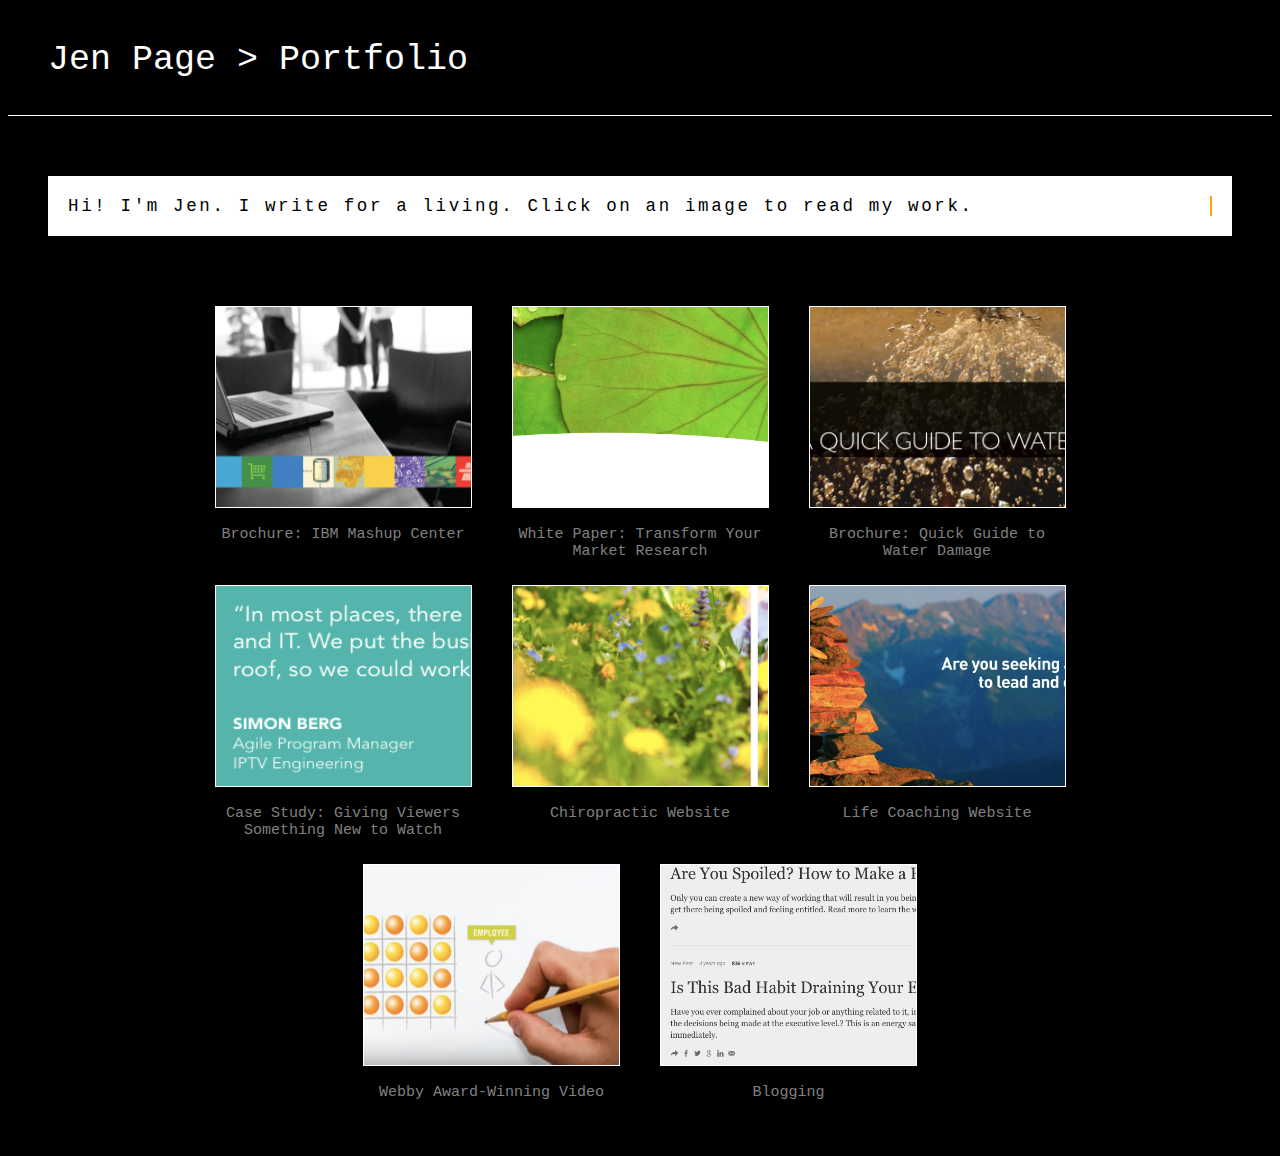
<file: index.html>
<!DOCTYPE html>
<html>
  <head>
    <meta charset="utf-8">
    <link href="./resources/css/style.css" type="text/css" rel="stylesheet">
    <title>Work | J Page</title>
  </head>
  <body>
    <header>
      <h1>Jen Page > Portfolio</p>
    </header>
    <div class="main">
      <div id="intro-text" class="typewriter">
        <p>Hi! I'm Jen. I write for a living. Click on an image to read my work.</p>
      </div>
      <div class="samples">
        <div class="sample-block" id="sample1">
          <a href="https://drive.google.com/file/d/0B0rRMs9dc1wZN2RFMW1jLVVtU2s/view?usp=sharing" target="_blank"><img src="./resources/images/BROCHURE_IBM.png"></a>
          <p>Brochure: IBM Mashup Center</2>
        </div>

          <div class="sample-block" id="sample2">
          <a href="https://drive.google.com/file/d/0B0rRMs9dc1wZQnZ6OTdUWWZscUk/view?usp=sharing" target="_blank"><img src="./resources/images/BROCHURE2.png"></a>
          <p>White Paper: Transform Your Market Research</p>
        </div>

      </a>
        <div class="sample-block" id="sample3">
          <a href="https://drive.google.com/file/d/0B0rRMs9dc1wZOXJMQnFvSGJDd3c/view?usp=sharing" target="_blank"><img src="./resources/images/BROCHURE3.png"></a>
          <p>Brochure: Quick Guide to Water Damage</p>
        </div>
        <div class="sample-block" id="sample4">
          <a href="https://drive.google.com/file/d/0B0rRMs9dc1wZMmd4cDR5a21fY1E/view?usp=sharing" target="_blank"><img src="./resources/images/CASE-STUDY.png"></a>
          <p>Case Study: Giving Viewers Something New to Watch</p>
        </div>
        <div class="sample-block" id="sample5">
          <a href="http://www.metromend.com/index.html" target="_blank"><img src="./resources/images/CHIRO_WEBSITE.png"></a>
          <p>Chiropractic Website</p>
        </div>
        <div class="sample-block" id="sample6">
          <a href="http://www.karendaviscoaching.com/" target="_blank"><img src="./resources/images/WEBSITE2.png"></a>
          <p>Life Coaching Website</p>
        </div>
        <div class="sample-block" id="sample7">
          <a href="https://www.youtube.com/watch?v=gVvPDcUGkDs&t=3s" target="_blank"><img src="./resources/images/VIDEO.png"></a>
          <p>Webby Award-Winning Video</p>
        </div>
        <div class="sample-block" id="sample8">
          <a href="./blog.html"><img src="./resources/images/BLOG.png"></a>
          <p>Blogging</p>
        </div>
      </div>
    </div>
  </body>
</html>
</file>
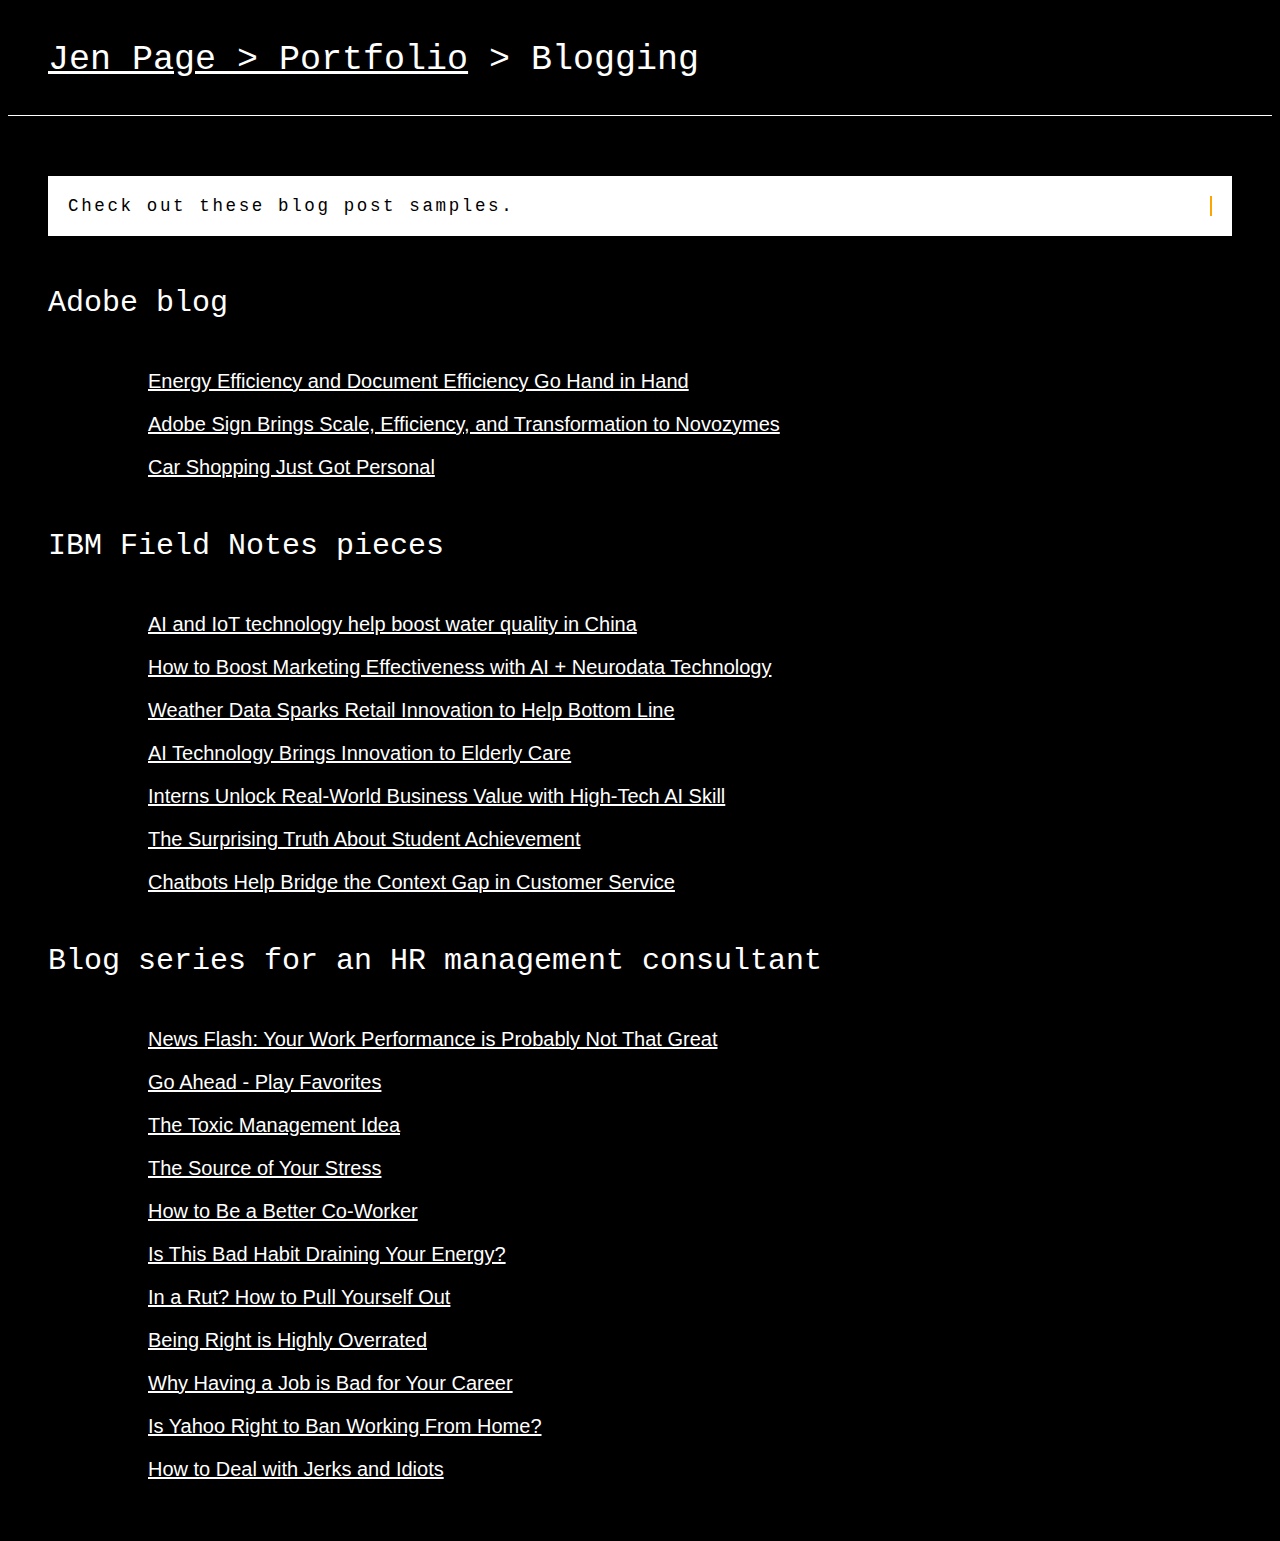
<file: blog.html>
<!DOCTYPE html>
<html>
  <head>
    <meta charset="utf-8">
    <link href="./resources/css/style.css" type="text/css" rel="stylesheet">
    <title>Blog samples</title>
  </head>
  <body>
    <header>
      <h1><a href="./index.html">Jen Page > Portfolio</a> > Blogging</p>
    </header>
    <div class="main">
      <div id="intro-text" class="typewriter">
        <p>Check out these blog post samples.</p>
      </div>
      <div class="descripttxt">
        <p>Adobe blog</p>
      </div>
      <div class="links">
        <p><a href="https://theblog.adobe.com/energy-efficiency-and-document-efficiency-go-hand-in-hand/" target="_blank">Energy Efficiency and Document Efficiency Go Hand in Hand</a></p>
        <p><a href="https://theblog.adobe.com/adobe-sign-brings-scale-efficiency-and-transformation-to-novozymes/" target="_blank">Adobe Sign Brings Scale, Efficiency, and Transformation to Novozymes</a></p>
        <p><a href="https://theblog.adobe.com/car-shopping-just-got-personal/" target="_blank">Car Shopping Just Got Personal</a></p>
      </div>
      <div class="descripttxt">
        <p>IBM Field Notes pieces</p>
      </div>
      <div class="links">
        <p><a href="https://www.ibm.com/blogs/client-voices/ai-and-iot-help-boost-water-quality-in-china/" target="_blank">AI and IoT technology help boost water quality in China</a></p>
        <p><a href="https://www.ibm.com/blogs/client-voices/ai-neurodata-technology/" target="_blank">How to Boost Marketing Effectiveness with AI + Neurodata Technology</a></p>
        <p><a href="https://www.ibm.com/blogs/client-voices/weather-data-retail-innovation-help-bottom-line/" target="_blank">Weather Data Sparks Retail Innovation to Help Bottom Line</a></p>
        <p><a href="https://www.ibm.com/blogs/client-voices/ai-technology-innovation-elderly-care/" target="_blank">AI Technology Brings Innovation to Elderly Care</a></p>
        <p><a href="https://www.ibm.com/blogs/client-voices/interns-unlock-real-world-business-value-high-tech-ai-skill/" target="_blank">Interns Unlock Real-World Business Value with High-Tech AI Skill</a></p>
        <p><a href="https://www.ibm.com/blogs/client-voices/surprising-truth-student-achievement/" target="_blank">The Surprising Truth About Student Achievement</a></p>
        <p><a href="https://www.ibm.com/blogs/client-voices/chatbots-bridge-gap-customer-service/" target="_blank">Chatbots Help Bridge the Context Gap in Customer Service</a></p>
      </div>
      <div class="descripttxt">
        <p>Blog series for an HR management consultant</p>
      </div>
      <div class="links">
        <p><a href="https://www.forbes.com/sites/cywakeman/2013/05/13/news-flash-your-work-performance-is-probably-not-that-great/#5a1fd5d0182e" target="_blank">News Flash: Your Work Performance is Probably Not That Great</a></p>
        <p><a href="https://www.forbes.com/sites/cywakeman/2013/05/01/go-ahead-play-favorites/#2530bf241b52" target="_blank">Go Ahead - Play Favorites</a></p>
        <p><a href="https://www.forbes.com/sites/cywakeman/2013/06/06/the-toxic-management-idea/#7ab290413f4b" target="_blank">The Toxic Management Idea</a></p>
        <p><a href="https://www.forbes.com/sites/cywakeman/2013/06/20/the-source-of-your-stress/#3592bbf37626" target="_blank">The Source of Your Stress</a></p>
        <p><a href="https://www.forbes.com/sites/cywakeman/2013/06/27/how-to-be-a-better-co-worker/#5352c96bc026" target="_blank">How to Be a Better Co-Worker</p></a>
        <p><a href="https://www.forbes.com/sites/cywakeman/2013/05/15/is-this-bad-habit-draining-your-energy/#49c2f2a7792f" target="_blank">Is This Bad Habit Draining Your Energy?</a></p>
        <p><a href="https://www.forbes.com/sites/cywakeman/2013/04/03/in-a-rut-how-to-pull-yourself-out/#582370a62c95" target="_blank">In a Rut? How to Pull Yourself Out</p></a>
        <p><a href="https://www.forbes.com/sites/cywakeman/2013/04/15/being-right-is-highly-overrated/#4f53788b195b" target="_blank">Being Right is Highly Overrated</a></p>
        <p><a href="https://www.forbes.com/sites/cywakeman/2013/04/30/why-having-a-job-is-bad-for-your-career/#76e38faa572f" target="_blank">Why Having a Job is Bad for Your Career</a></p>
        <p><a href="https://www.forbes.com/sites/cywakeman/2013/03/07/is-yahoo-right-to-ban-working-from-home/#4c74614a7bb6" target="_blank">Is Yahoo Right to Ban Working From Home?</a></p>
        <p><a href="https://www.forbes.com/sites/cywakeman/2013/02/21/how-to-deal-with-jerks-and-idiots/#47e43fce2a47" target="_blank">How to Deal with Jerks and Idiots</a></p>
      </div>
    </div>
  </body>
</html>
</file>
<file: resources/css/style.css>
html {
  font-family: Courier;
  font-size: 10px;
  color: white;
  background-color: black;
}

html a {
  color: white;
}

header h1 {
  font-weight: lighter;
  font-size: 3.5rem;
  margin: 40px;
}

header {
  height: 75px;
  border-bottom: 1px solid white;
}

@media only screen and (min-width : 250px) and (max-width : 480px) {
  header {
    text-align: center;
    height: 125px;
  }

  header h1 {
    font-size: 4.5rem;
  }

  .sample-block img {
    width: 95%;
  }

  .sample-block p {
    font-size: 5rem;
  }
}

.main {
  display: flex;
  flex-direction: column;
  margin: 4rem;
}

#intro-text {
  padding: 2rem;
  background-color: white;
  color: black;
  font-size: 1.75rem;
  margin-top: 2rem;
  margin-bottom: 2rem;
}

.typewriter p {
  overflow: hidden;
  border-right: .15em solid orange;
  white-space: nowrap;
  margin: 0 auto;
  letter-spacing: .15em;
  animation:
    typing 4s steps(50, end),
    blink-caret .75s step-end infinite;
}

@keyframes typing {
  from { width: 0 }
  to { width: 100% }
}

@keyframes blink-caret {
  from, to { border-color: transparent }
  50% { border-color: orange; }
}

.samples {
  display: inline-flex;
  flex-flow: row wrap;
  justify-content: center;
  margin-top: 4rem;
}

.sample-block {
  display: inline-flex;
  flex-direction: column;
  align-items: center;
  justify-items: space-around;
  margin: 1rem 2rem 0px 2rem;
}

.sample-block img {
  width: 255px;
  height: 200px;
  overflow: hidden;
  border: 1px solid white;
}

.sample-block p {
  color: grey;
  font-size: 1.5rem;
  padding: 0px;
  text-align: center;
  max-width: 250px;
}

.links {
  margin-left: 10rem;
  font-family: Arial;
  font-size: 2rem;
}

a:link {
  color: white;
}

a:visited {
  color: gray;
}

.descripttxt {
  font-size: 3rem;
}
</file>
